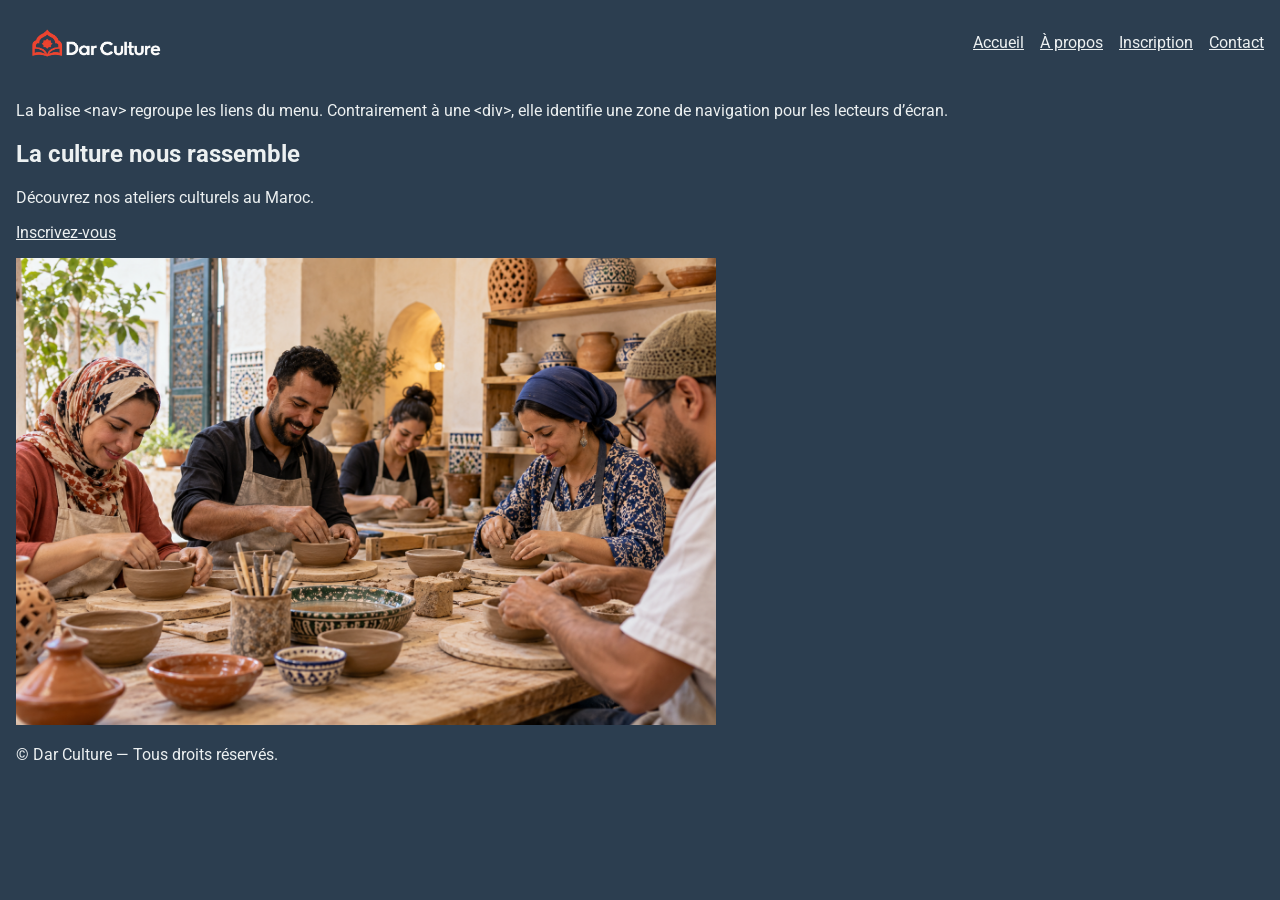
<file: files/index.html>
<!DOCTYPE html>
<html lang="fr">
<head>
  <meta charset="UTF-8">
  <meta name="viewport" content="width=device-width, initial-scale=1">
  <title>Accueil — Dar Culture</title>
  <link rel="stylesheet" href="style.css">
</head>
<body>
  <header>
    <img src="../images/logo white.png" alt="Dar Culture" width="160">
    <nav>
      <a href="index.html">Accueil</a>
      <a href="Apropos.html">À propos</a>
      <a href="inscription.html">Inscription</a>
      <a href="contact.html">Contact</a>
    </nav>
  </header>
  <p class="info">
    La balise &lt;nav&gt; regroupe les liens du menu.
    Contrairement à une &lt;div&gt;, elle identifie une zone de navigation pour les lecteurs d’écran.
  </p>
  <main>
    <section>
      <h1>La culture nous rassemble</h1>
      <p>Découvrez nos ateliers culturels au Maroc.</p>
      <a href="inscription.html">Inscrivez-vous</a>
      <p><img src="../images/Atelier.png" alt="Atelier culturel" width="700"></p>
    </section>
  </main>
  <footer>© Dar Culture — Tous droits réservés.</footer>
</body>
</html>
</file>
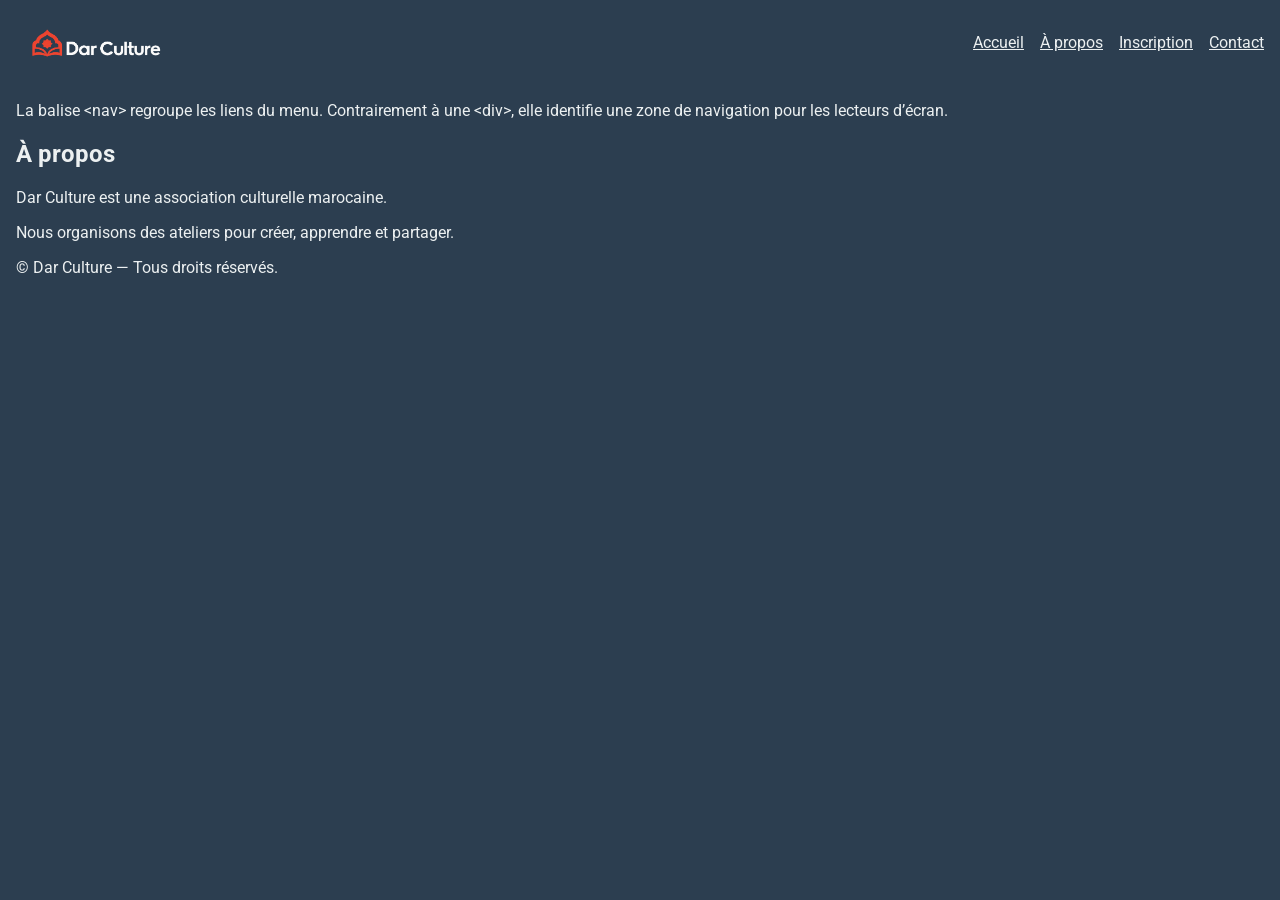
<file: files/Apropos.html>
<!DOCTYPE html>
<html lang="fr">
<head>
  <meta charset="UTF-8">
  <meta name="viewport" content="width=device-width, initial-scale=1">
  <title>À propos — Dar Culture</title>
  <link rel="stylesheet" href="style.css">
</head>
<body>
  <header>
    <img src="../images/logo white.png" alt="Dar Culture" width="160">
    <nav>
      <a href="index.html">Accueil</a>
      <a href="Apropos.html">À propos</a>
      <a href="inscription.html">Inscription</a>
      <a href="contact.html">Contact</a>
    </nav>
  </header>
  <p class="info">
    La balise &lt;nav&gt; regroupe les liens du menu.
    Contrairement à une &lt;div&gt;, elle identifie une zone de navigation pour les lecteurs d’écran.
  </p>
  <main>
    <section>
      <h1>À propos</h1>
      <p>Dar Culture est une association culturelle marocaine.</p>
      <p>Nous organisons des ateliers pour créer, apprendre et partager.</p>
    </section>
  </main>
  <footer>© Dar Culture — Tous droits réservés.</footer>
</body>
</html>
</file>
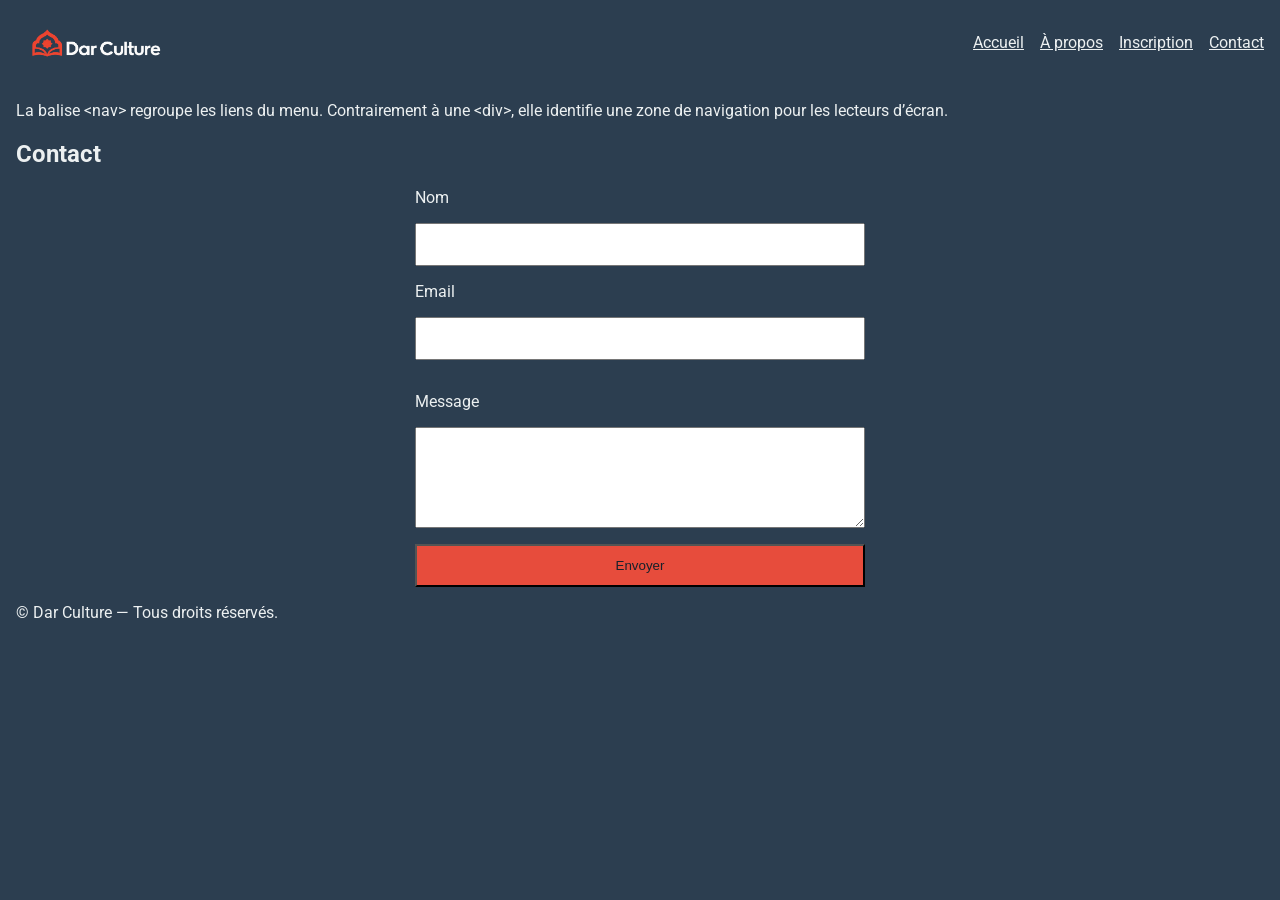
<file: files/contact.html>
<!DOCTYPE html>
<html lang="fr">
<head>
  <meta charset="UTF-8">
  <meta name="viewport" content="width=device-width, initial-scale=1">
  <title>Contact — Dar Culture</title>
  <link rel="stylesheet" href="style.css">
  <script src="validation.js" defer></script>
</head>
<body>
  <header>
    <img src="../images/logo white.png" alt="Dar Culture" width="160">
    <nav>
      <a href="index.html">Accueil</a>
      <a href="Apropos.html">À propos</a>
      <a href="inscription.html">Inscription</a>
      <a href="contact.html">Contact</a>
    </nav>
  </header>
  <p class="info">
    La balise &lt;nav&gt; regroupe les liens du menu.
    Contrairement à une &lt;div&gt;, elle identifie une zone de navigation pour les lecteurs d’écran.
  </p>
  <main>
    <section>
      <h1>Contact</h1>
      <form id="contactForm">
        <label for="cname">Nom</label>
        <input type="text" id="cname" name="cname" required>

        <label for="cemail">Email</label>
        <input type="email" id="cemail" name="cemail" required aria-describedby="emailErrorCon">
        <p id="emailErrorCon" class="error" aria-live="polite"></p>

        <label for="message">Message</label>
        <textarea id="message" name="message" rows="5" required></textarea>

        <button type="submit">Envoyer</button>
      </form>
    </section>
  </main>
  <footer>© Dar Culture — Tous droits réservés.</footer>
</body>
</html>
</file>
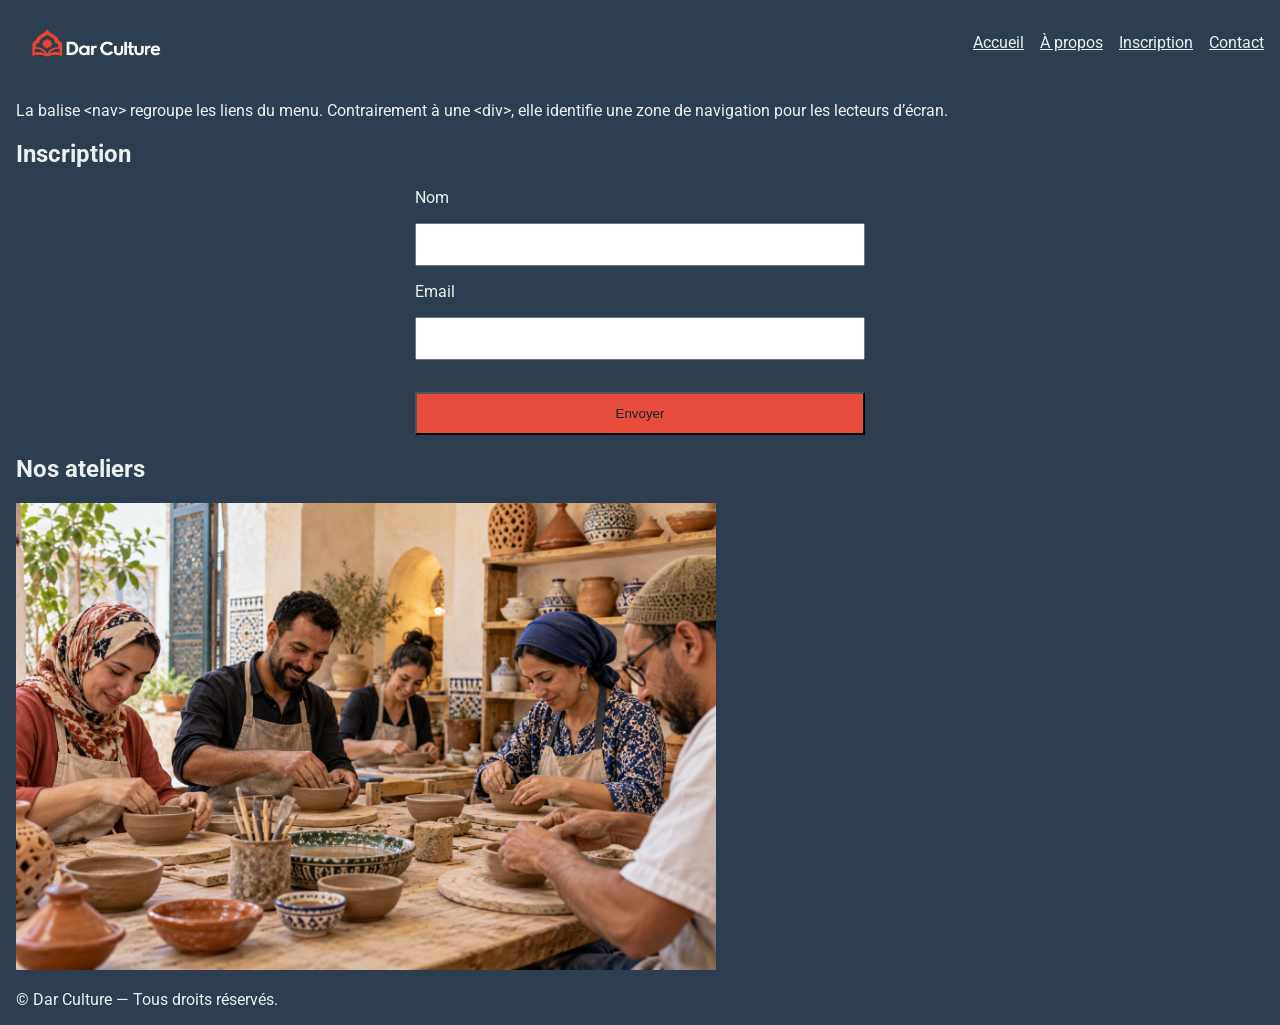
<file: files/inscription.html>
<!DOCTYPE html>
<html lang="fr">
<head>
  <meta charset="UTF-8">
  <meta name="viewport" content="width=device-width, initial-scale=1">
  <title>Inscription — Dar Culture</title>
  <link rel="stylesheet" href="style.css">
  <script src="validation.js" defer></script>
</head>
<body>
  <header>
    <img src="../images/logo white.png" alt="Dar Culture" width="160">
    <nav>
      <a href="index.html">Accueil</a>
      <a href="Apropos.html">À propos</a>
      <a href="inscription.html">Inscription</a>
      <a href="contact.html">Contact</a>
    </nav>
  </header>
  <p class="info">
    La balise &lt;nav&gt; regroupe les liens du menu.
    Contrairement à une &lt;div&gt;, elle identifie une zone de navigation pour les lecteurs d’écran.
  </p>
  <main>
    <section>
      <h1>Inscription</h1>
      <form id="inscriptionForm">
        <label for="name">Nom</label>
        <input type="text" id="name" name="name" required minlength="2">

        <label for="email">Email</label>
        <input type="email" id="email" name="email" required aria-describedby="emailErrorIns">
        <p id="emailErrorIns" class="error" aria-live="polite"></p>

        <button type="submit">Envoyer</button>
      </form>
    </section>
    <section>
      <h2>Nos ateliers</h2>
      <img src="../images/Atelier.png" alt="Atelier culturel" width="700">
    </section>
  </main>
  <footer>© Dar Culture — Tous droits réservés.</footer>
</body>
</html>
</file>
<file: files/style.css>
@import url("https://fonts.googleapis.com/css2?family=Roboto:wght@400;700&display=swap");

body {
  font-family: 'Roboto', sans-serif;
  margin: 0;
  background: #2C3E50;
  color: #ECF0F1;
}

header {
  display: flex;
  justify-content: space-between;
  align-items: center;
  padding: 1rem;
}

nav {
  display: flex;
  gap: 1rem;
}

a {
  color: #ECF0F1;
}

main,
footer,
body > p {
  margin: 1rem;
}

form {
  display: flex;
  flex-direction: column;
  gap: 1rem;
}

input,
textarea,
button {
  padding: 12px;
}

button {
  background: #E74C3C;
  color: #17212B;
}

form p {
  color: #FFB4AB;
  margin: 0;
}

img,
iframe {
  height: auto;
  max-width: 100%;
}

@media (max-width: 767px) {
  header,
  nav {
    flex-direction: column;
  }
}

@media (min-width: 768px) {
  nav {
    flex-direction: column;
  }

  form {
    width: 75%;
    margin: auto;
  }
}

@media (min-width: 1024px) {
  nav {
    flex-direction: row;
  }

  form {
    width: 450px;
  }
}

header, nav, main, section, form, input, textarea {
  max-width: 100%;
}

* {
  box-sizing: border-box;
}

:focus-visible {
  outline: 3px solid #FFD166;
  outline-offset: 3px;
}
</file>
